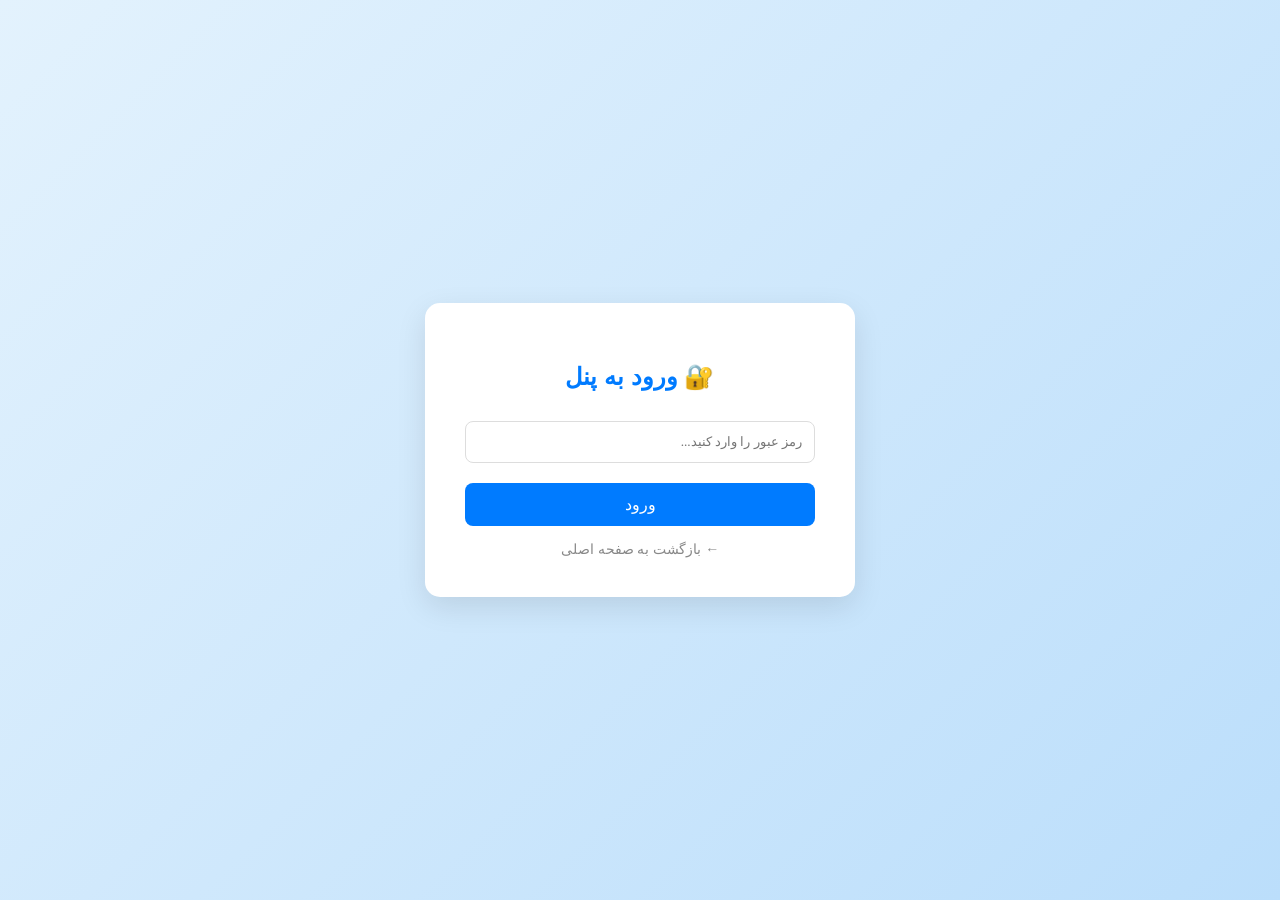
<file: templates/login.html>
<!DOCTYPE html>
<html lang="fa" dir="rtl">
<head>
    <meta charset="UTF-8">
    <title>ورود مدیر</title>
    <style>
        body {
            background: linear-gradient(135deg, #e3f2fd 0%, #bbdefb 100%);
            font-family: 'Tahoma', sans-serif;
            display: flex;
            justify-content: center;
            align-items: center;
            height: 100vh;
            margin: 0;
        }

        .login-card {
            background: white;
            padding: 40px;
            border-radius: 15px;
            box-shadow: 0 10px 30px rgba(0,0,0,0.1);
            text-align: center;
            width: 350px;
        }

        h2 { color: #007bff; margin-bottom: 20px; }

        input {
            width: 100%;
            padding: 12px;
            margin: 10px 0;
            border: 1px solid #ddd;
            border-radius: 8px;
            box-sizing: border-box;
            font-family: 'Tahoma';
            outline: none;
            transition: 0.3s;
        }
        input:focus { border-color: #007bff; }

        button {
            width: 100%;
            padding: 12px;
            background: #007bff;
            color: white;
            border: none;
            border-radius: 8px;
            font-size: 16px;
            cursor: pointer;
            margin-top: 10px;
            transition: 0.3s;
        }
        button:hover { background: #0056b3; }

        a { display: block; margin-top: 15px; color: #888; text-decoration: none; font-size: 14px; }
        a:hover { color: #555; }
    </style>
</head>
<body>
    <div class="login-card">
        <h2>🔐 ورود به پنل</h2>
        <form method="post">
            <input type="password" name="password" placeholder="رمز عبور را وارد کنید..." required>
            <button type="submit">ورود</button>
        </form>
        <a href="/">← بازگشت به صفحه اصلی</a>
    </div>
</body>
</html>
</file>
